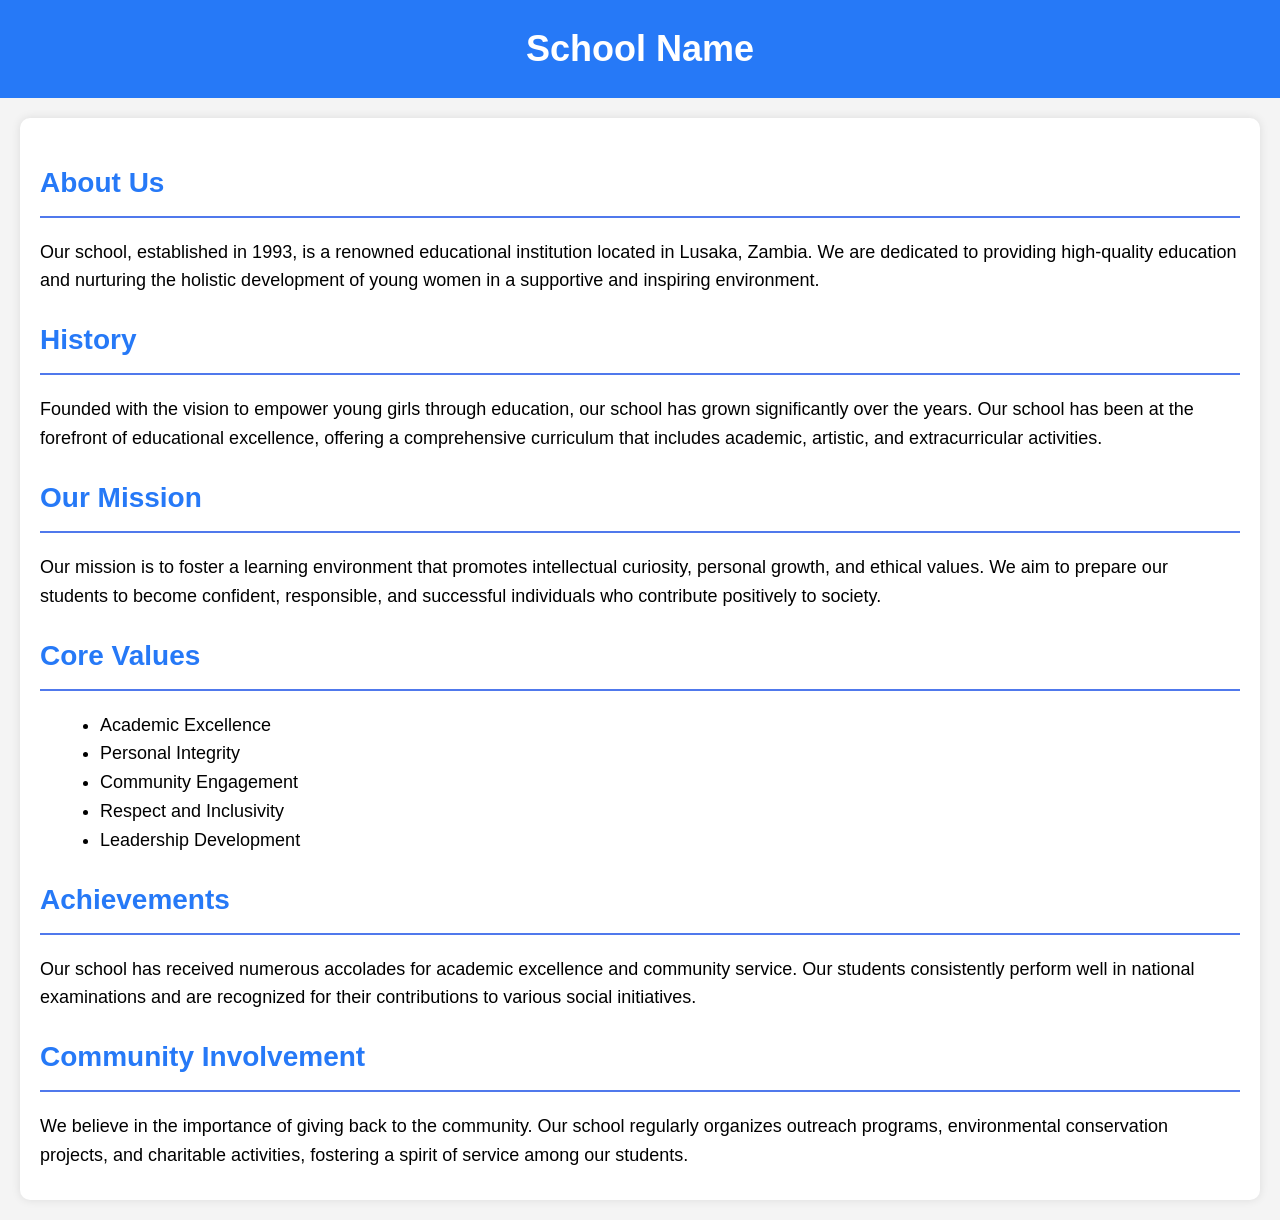
<file: about school.html>
<!DOCTYPE html>
<html lang="en">
<head>
    <meta charset="UTF-8">
    <meta name="viewport" content="width=device-width, initial-scale=1.0">
    <title>OUR SCHOOL - Learn More</title>
    <style>
        body {
            margin: 0;
            font-family: Arial, sans-serif;
            line-height: 1.6;
            background-color: #f4f4f4;
        }
        header {
            background:#2679f7;
            color: white;
            padding: 20px;
            text-align: center;
        }
        header h1 {
            margin: 0;
            font-size: 36px;
        }
        .container {
            max-width: 1200px;
            margin: 20px auto;
            padding: 20px;
            background: white;
            border-radius: 10px;
            box-shadow: 0 0 10px rgba(0, 0, 0, 0.1);
        }
        .container img {
            width: 100%;
            height: auto;
            border-radius: 10px;
        }
        .content {
            margin-top: 20px;
        }
        .content h2 {
            color:#2679f7;
            font-size: 28px;
            border-bottom: 2px solid #5079ec;
            padding-bottom: 10px;
            margin-bottom: 20px;
        }
        .content p {
            margin: 10px 0;
            font-size: 18px;
            line-height: 1.6;
        }
        .content a {
            color:#5079ec;
            text-decoration: none;
            font-weight: bold;
        }
        .content a:hover {
            text-decoration: underline;
        }
        .content ul {
            list-style-type: disc;
            margin-left: 20px;
            font-size: 18px;
        }
    </style>
</head>
<body>
    <header>
        <h1>School Name</h1>
    </header>
    <div class="container">
        <div class="content">
            <h2>About Us</h2>
            <p>Our school, established in 1993, is a renowned educational institution located in Lusaka, Zambia. We are dedicated to providing high-quality education and nurturing the holistic development of young women in a supportive and inspiring environment.</p>
            
            <h2>History</h2>
            <p>Founded with the vision to empower young girls through education, our school has grown significantly over the years. Our school has been at the forefront of educational excellence, offering a comprehensive curriculum that includes academic, artistic, and extracurricular activities.</p>
            
            <h2>Our Mission</h2>
            <p>Our mission is to foster a learning environment that promotes intellectual curiosity, personal growth, and ethical values. We aim to prepare our students to become confident, responsible, and successful individuals who contribute positively to society.</p>
            
            <h2>Core Values</h2>
            <ul>
                <li>Academic Excellence</li>
                <li>Personal Integrity</li>
                <li>Community Engagement</li>
                <li>Respect and Inclusivity</li>
                <li>Leadership Development</li>
            </ul>
            
            <h2>Achievements</h2>
            <p>Our school has received numerous accolades for academic excellence and community service. Our students consistently perform well in national examinations and are recognized for their contributions to various social initiatives.</p>
            
            <h2>Community Involvement</h2>
            <p>We believe in the importance of giving back to the community. Our school regularly organizes outreach programs, environmental conservation projects, and charitable activities, fostering a spirit of service among our students.</p>
        </div>
    </div>
</body>
</html>
</file>
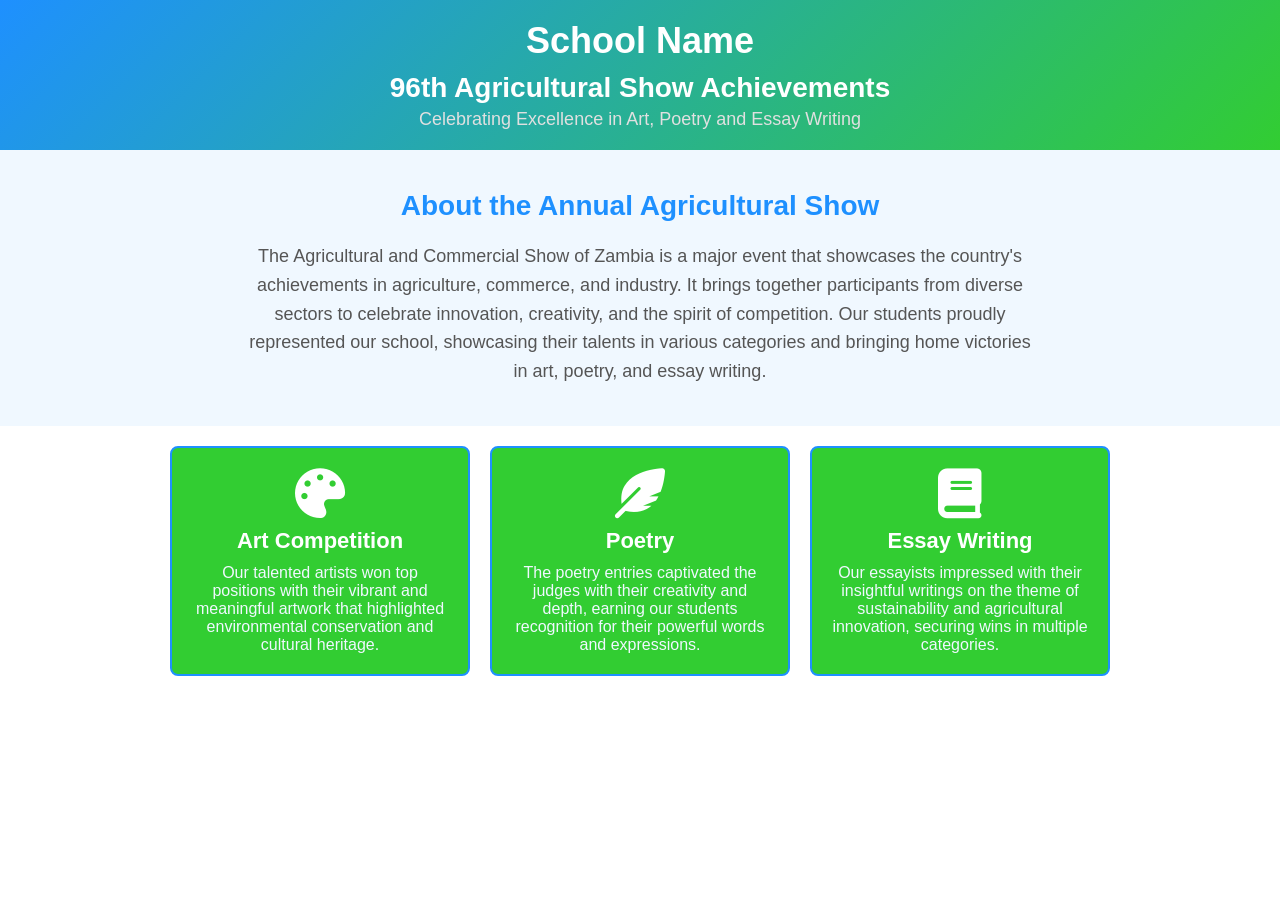
<file: agricultural show.html>
<!DOCTYPE html>
<html lang="en">
<head>
    <meta charset="UTF-8">
    <meta http-equiv="X-UA-Compatible" content="IE=edge">
    <meta name="viewport" content="width=device-width, initial-scale=1.0">
    <title>96th Agricultural Show - School Name </title>
    <!-- Font Awesome for icons -->
    <link rel="stylesheet" href="https://cdnjs.cloudflare.com/ajax/libs/font-awesome/6.0.0/css/all.min.css">
    <style>
        /* Basic Reset */
        * {
            margin: 0;
            padding: 0;
            box-sizing: border-box;
            font-family: Arial, sans-serif;
        }

        /* Global Colors */
        :root {
            --primary-color: #1e90ff; /* Blue for school representation */
            --secondary-color: #32cd32; /* Green for agricultural theme */
            --background-color: #f0f8ff; /* Light blue background */
            --text-color: #333;
            --light-text-color: #555;
        }

        /* Header Section */
        .header {
            background: linear-gradient(135deg, var(--primary-color), var(--secondary-color));
            text-align: center;
            padding: 20px;
            color: white;
        }

        .header h1 {
            font-size: 36px;
            margin-bottom: 10px;
        }

        .header h2 {
            font-size: 28px;
            margin-bottom: 5px;
        }

        .header p {
            font-size: 18px;
            color: #e0e0e0;
        }

        /* Event Intro Section */
        .event-intro {
            padding: 40px 20px;
            text-align: center;
            background-color: var(--background-color);
        }

        .event-intro h3 {
            font-size: 28px;
            margin-bottom: 20px;
            color: var(--primary-color);
        }

        .event-intro p {
            font-size: 18px;
            max-width: 800px;
            margin: 0 auto;
            line-height: 1.6;
            color: var(--light-text-color);
        }

        /* Achievements Section */
        .achievements {
            display: flex;
            flex-wrap: wrap;
            justify-content: center;
            gap: 20px;
            padding: 20px;
            background-color: white;
        }

        .achievement-box {
            background-color: var(--secondary-color);
            border: 2px solid var(--primary-color);
            border-radius: 8px;
            padding: 20px;
            text-align: center;
            width: 300px;
            color: white;
        }

        .achievement-box h4 {
            font-size: 22px;
            margin-bottom: 10px;
            color: white;
        }

        .achievement-box p {
            font-size: 16px;
            color: #f0f8ff;
        }

        /* Gallery Section */
        .gallery {
            padding: 40px 20px;
            background-color: #fff;
            text-align: center;
        }

        .gallery h3 {
            font-size: 28px;
            margin-bottom: 20px;
            color: var(--primary-color);
        }

        .gallery-grid {
            display: grid;
            grid-template-columns: repeat(auto-fit, minmax(250px, 1fr));
            gap: 15px;
            padding: 20px;
        }

        .gallery-grid img {
            width: 100%;
            height: auto;
            border-radius: 8px;
            box-shadow: 0 4px 8px rgba(0, 0, 0, 0.1);
            transition: transform 0.3s;
        }

        .gallery-grid img:hover {
            transform: scale(1.05);
        }

        /* Icon Styles */
        .fa-icon {
            color: white;
            margin-bottom: 10px;
            font-size: 50px;
        }
    </style>
</head>
<body>
    <header class="header">
        <h1>School Name</h1>
        <h2>96th Agricultural Show Achievements</h2>
        <p>Celebrating Excellence in Art, Poetry and Essay Writing</p>
    </header>

    <section class="event-intro">
        <h3>About the Annual Agricultural Show</h3>
        <p>The Agricultural and Commercial Show of Zambia is a major event that showcases the country's achievements in agriculture, commerce, and industry. It brings together participants from diverse sectors to celebrate innovation, creativity, and the spirit of competition. Our students proudly represented our school, showcasing their talents in various categories and bringing home victories in art, poetry, and essay writing.</p>
    </section>

    <section class="achievements">
        <div class="achievement-box">
            <i class="fas fa-palette fa-icon"></i>
            <h4>Art Competition</h4>
            <p>Our talented artists won top positions with their vibrant and meaningful artwork that highlighted environmental conservation and cultural heritage.</p>
        </div>
        <div class="achievement-box">
            <i class="fas fa-feather-alt fa-icon"></i>
            <h4>Poetry</h4>
            <p>The poetry entries captivated the judges with their creativity and depth, earning our students recognition for their powerful words and expressions.</p>
        </div>
        <div class="achievement-box">
            <i class="fas fa-book fa-icon"></i>
            <h4>Essay Writing</h4>
            <p>Our essayists impressed with their insightful writings on the theme of sustainability and agricultural innovation, securing wins in multiple categories.</p>
        </div>
    </section>


</body>
</html>
</file>
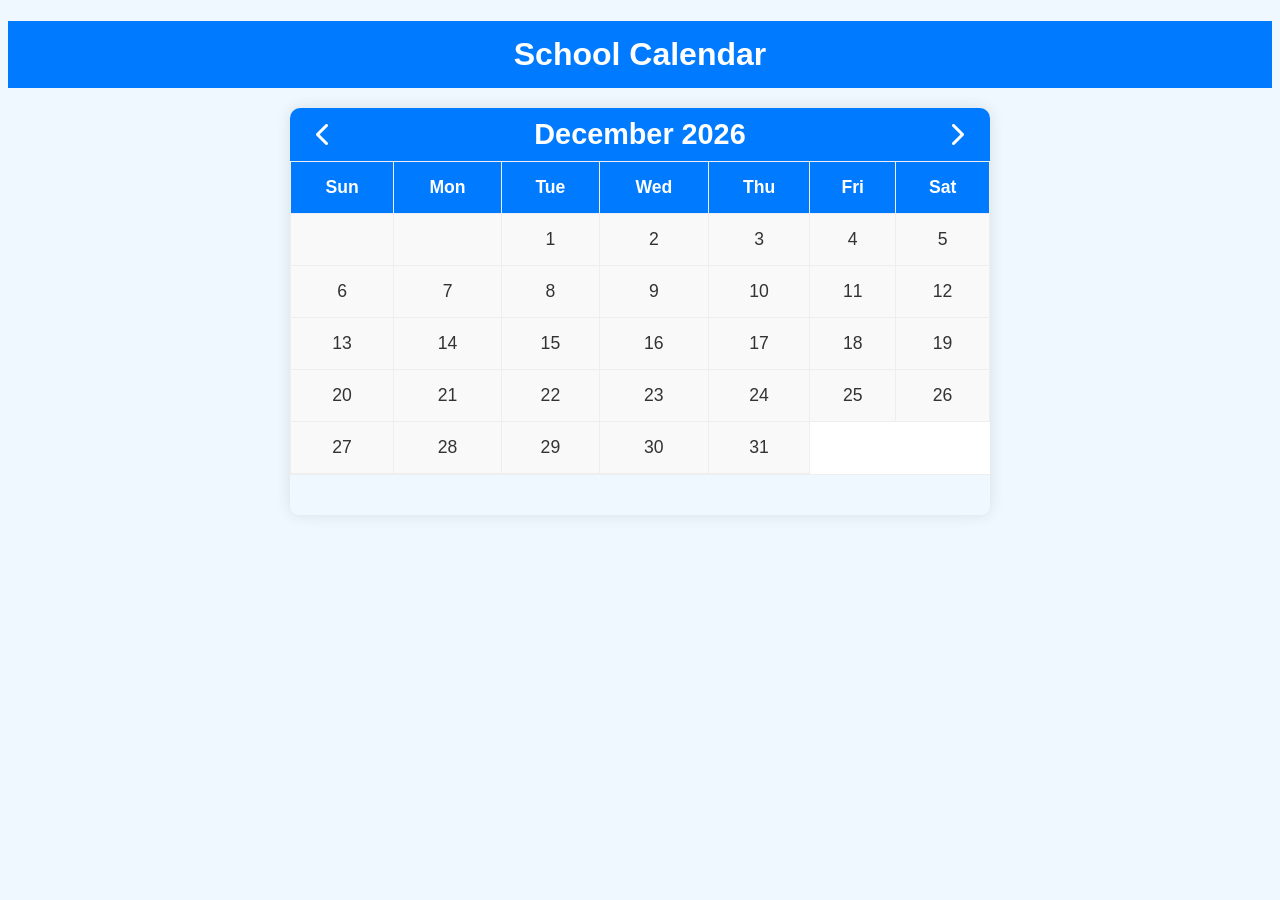
<file: calendar.html>
<!DOCTYPE html>
<html lang="en">
<head>
    <meta charset="UTF-8">
    <meta name="viewport" content="width=device-width, initial-scale=1.0">
    <title>School Calendar</title>
    <link rel="stylesheet" href="https://cdnjs.cloudflare.com/ajax/libs/font-awesome/6.0.0-beta3/css/all.min.css">
    <link rel="stylesheet" href="calendarr.css">
</head>
<body>
    <h1 class="calendar-title">School Calendar</h1> <!-- Moved outside the calendar container -->
    <div class="calendar-container">
        <div class="calendar-header">
            <button id="prevMonth"><i class="fas fa-chevron-left"></i></button>
            <h2 id="monthYear"></h2>
            <button id="nextMonth"><i class="fas fa-chevron-right"></i></button>
        </div>
        <table class="calendar-table">
            <thead>
                <tr>
                    <th>Sun</th>
                    <th>Mon</th>
                    <th>Tue</th>
                    <th>Wed</th>
                    <th>Thu</th>
                    <th>Fri</th>
                    <th>Sat</th>
                </tr>
            </thead>
            <tbody id="calendarBody">
                <!-- Calendar dates will be generated here -->
            </tbody>
        </table>
        <div id="eventDetails" class="event-details">
            <!-- Event details will be displayed here -->
        </div>
    </div>

    <script>
        const calendarBody = document.getElementById('calendarBody');
        const monthYear = document.getElementById('monthYear');
        const eventDetails = document.getElementById('eventDetails');

        const events = {
            '2024-09-05': 'First Day of Term <i class="fas fa-school"></i>',
            '2024-09-12': 'Parent-Teacher Meeting <i class="fas fa-users"></i>',
            '2024-10-01': 'Teacher’s Day Celebration <i class="fas fa-chalkboard-teacher"></i>',
            '2024-10-15': 'Science Fair <i class="fas fa-flask"></i>',
            '2024-11-05': 'Sports Day <i class="fas fa-running"></i>',
            '2024-11-25': 'Mid-term Exams Begin <i class="fas fa-pen-alt"></i>',
            '2024-12-15': 'School Concert <i class="fas fa-music"></i>',
            '2024-12-20': 'Last Day of Term <i class="fas fa-calendar-check"></i>',
        };

        let currentMonth = new Date().getMonth();
        let currentYear = new Date().getFullYear();

        // Ensure calendar only starts from 2024
        if (currentYear < 2024) {
            currentYear = 2024;
        }

        document.getElementById('prevMonth').addEventListener('click', () => {
            if (currentMonth === 0) {
                currentMonth = 11;
                currentYear--;
            } else {
                currentMonth--;
            }

            if (currentYear < 2024) {
                currentYear = 2024;
                currentMonth = 0;
            }

            renderCalendar();
        });

        document.getElementById('nextMonth').addEventListener('click', () => {
            if (currentMonth === 11) {
                currentMonth = 0;
                currentYear++;
            } else {
                currentMonth++;
            }
            renderCalendar();
        });

        function renderCalendar() {
            calendarBody.innerHTML = '';
            monthYear.textContent = new Date(currentYear, currentMonth).toLocaleString('default', { month: 'long', year: 'numeric' });

            const firstDay = new Date(currentYear, currentMonth, 1).getDay();
            const daysInMonth = new Date(currentYear, currentMonth + 1, 0).getDate();

            let date = 1;
            for (let i = 0; i < 6; i++) {
                let row = document.createElement('tr');

                for (let j = 0; j < 7; j++) {
                    let cell = document.createElement('td');
                    if (i === 0 && j < firstDay) {
                        cell.textContent = '';
                    } else if (date > daysInMonth) {
                        break;
                    } else {
                        cell.textContent = date;

                        const fullDate = `${currentYear}-${(currentMonth + 1).toString().padStart(2, '0')}-${date.toString().padStart(2, '0')}`;
                        if (events[fullDate]) {
                            cell.classList.add('highlight');
                            cell.addEventListener('click', () => {
                                eventDetails.innerHTML = `<i class="fas fa-calendar-alt"></i> ${events[fullDate]}`;
                            });
                        }

                        date++;
                    }
                    row.appendChild(cell);
                }
                calendarBody.appendChild(row);
            }
        }

        renderCalendar();
    </script>
</body>
</html>
</file>
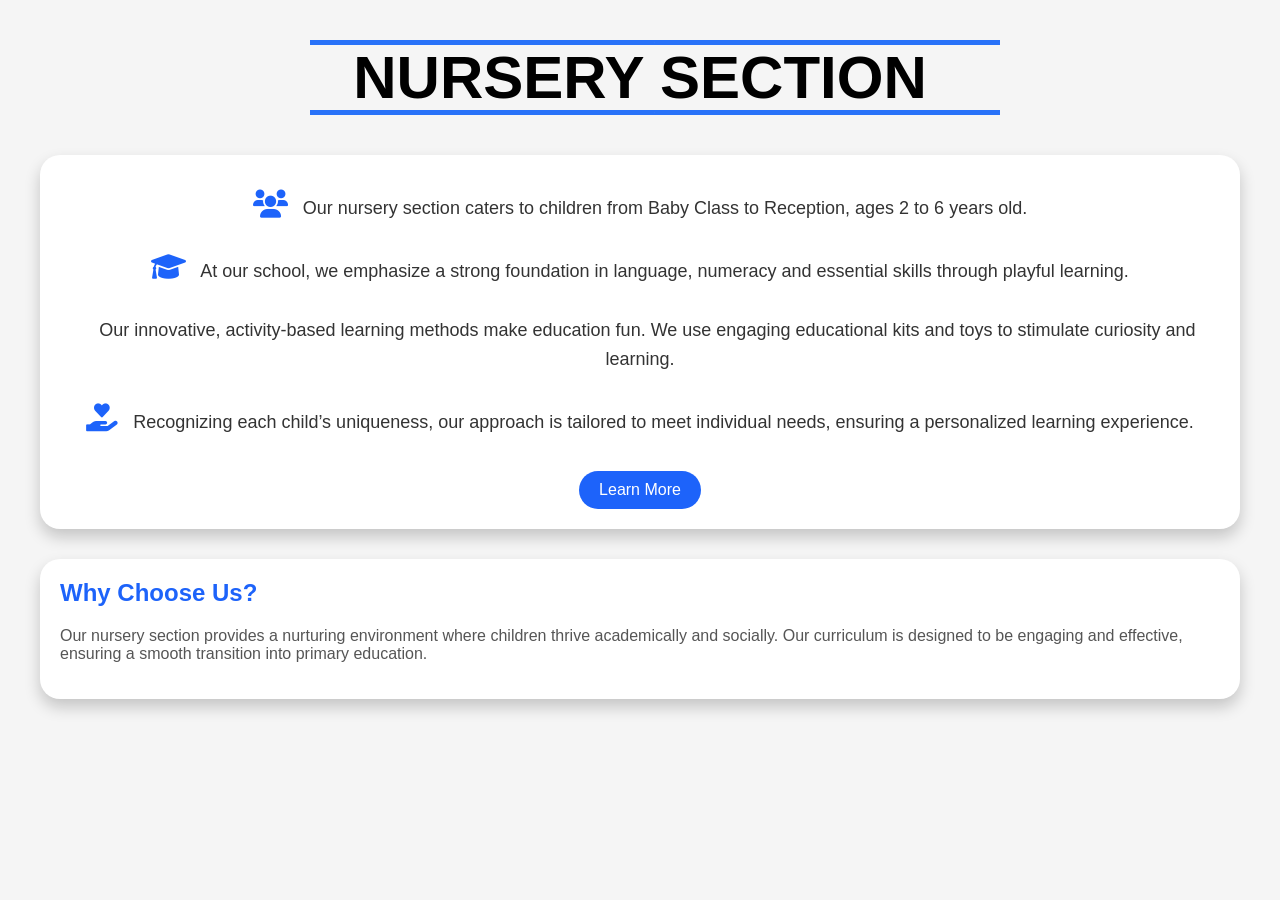
<file: nursery section.html>
<!DOCTYPE html>
<html lang="en">
<head>
    <meta charset="UTF-8">
    <meta name="viewport" content="width=device-width, initial-scale=1.0">
    <title>Nursery Section</title>
    <link rel="stylesheet" href="https://cdnjs.cloudflare.com/ajax/libs/font-awesome/6.0.0-beta3/css/all.min.css">
    <link href="https://fonts.googleapis.com/css2?family=Pacifico&display=swap" rel="stylesheet">
    <style>
        body {
            background-color: #f5f5f5;
            font-family: 'Arial', sans-serif;
            margin: 0;
            padding: 0;
        }
        h1{
                margin-top:20spx;
                font-size:60px;
                line-height:5px;
                text-align:center;
            }
            h1::before{
                content:'.';
                background:rgb(41, 114, 248);
                font-size:1px;
                color:white;
                display:block;
                margin-bottom:30px;
                width:690px;
                margin-left:270px;
            }
            h1::after{
                content:'.';
                background-color:rgb(41, 114, 248);
                font-size:1px;
                color:white;
                display:block;
                margin-top:30px;
                width:690px;
                margin-left:270px;
            }
        .container {
            max-width: 1200px;
            margin: 0 auto;
            padding: 0 20px;
        }
        .section-content {
            display: flex;
            flex-direction: column;
            align-items: center;
            text-align: center;
            background-color: #ffffff;
            box-shadow: 0px 8px 16px rgba(0, 0, 0, 0.2);
            border-radius: 20px;
            padding: 20px;
            margin-bottom: 30px;
        }
        .section-content p {
            font-size: 18px;
            line-height: 1.6;
            color: #333;
            margin: 15px 0;
        }
        .section-content i {
            font-size: 28px;
            color: rgb(29, 99, 250);
            margin-right: 10px;
        }
        .image-section {
            text-align: center;
            margin-bottom: 30px;
        }
        .image-section img {
            width: 100%;
            max-width: 900px;
            border-radius: 20px;
            box-shadow: 0px 4px 8px rgba(0, 0, 0, 0.3);
        }
        .info-box {
            background-color: #ffffff;
            box-shadow: 0px 8px 16px rgba(0, 0, 0, 0.2);
            border-radius: 20px;
            padding: 20px;
            margin: 20px 0;
            text-align: left;
        }
        .info-box h2 {
            color: rgb(29, 99, 250);
            margin-top: 0;
        }
        .info-box p {
            font-size: 16px;
            color: #555;
        }
        .button {
            display: inline-block;
            padding: 10px 20px;
            font-size: 16px;
            color: #fff;
            background-color: rgb(29, 99, 250);
            border-radius: 25px;
            text-decoration: none;
            margin-top: 20px;
            transition: background-color 0.3s;
        }
        .button:hover {
            background-color: rgb(21, 93, 248);
        }
    </style>
</head>
<body>
    <div class="container">
        <h1>NURSERY SECTION</h1>
        <div class="section-content">
            <p><i class="fas fa-users"></i> Our nursery section caters to children from Baby Class to Reception, ages 2 to 6 years old.</p>
            <p><i class="fas fa-graduation-cap"></i> At our school, we emphasize a strong foundation in language, numeracy and essential skills through playful learning.</p>
            <p><i class="fas fa-toy"></i> Our innovative, activity-based learning methods make education fun. We use engaging educational kits and toys to stimulate curiosity and learning.</p>
            <p><i class="fas fa-hand-holding-heart"></i> Recognizing each child’s uniqueness, our approach is tailored to meet individual needs, ensuring a personalized learning experience.</p>
            <a href="#enroll" class="button">Learn More</a>
        </div>
        <div class="info-box">
            <h2>Why Choose Us?</h2>
            <p>Our nursery section provides a nurturing environment where children thrive academically and socially. Our curriculum is designed to be engaging and effective, ensuring a smooth transition into primary education.</p>
        </div>
    </div>
</body>
</html>
</file>
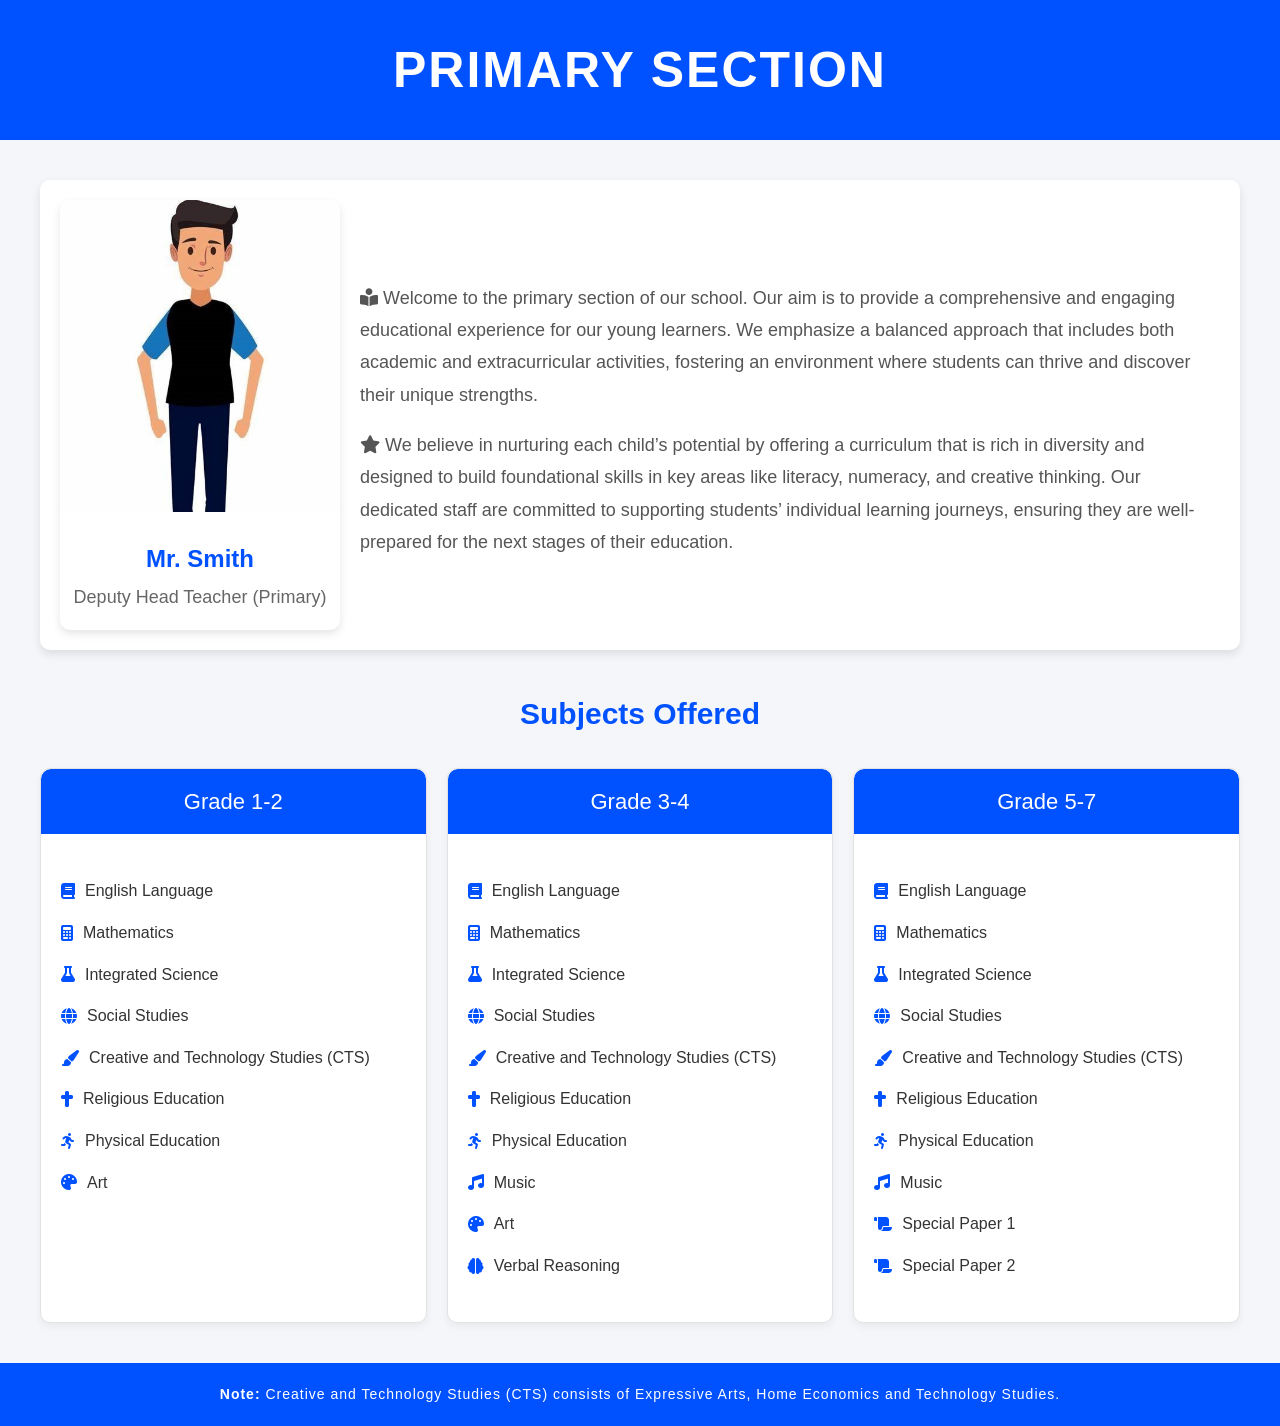
<file: primary section.html>
<!DOCTYPE html>
<html lang="en">
<head>
    <meta charset="UTF-8">
    <meta name="viewport" content="width=device-width, initial-scale=1.0">
    <title>Primary Section</title>
    <link rel="stylesheet" href="https://cdnjs.cloudflare.com/ajax/libs/font-awesome/6.5.1/css/all.min.css">
    <style>
        body {
            font-family: 'Segoe UI', Tahoma, Geneva, Verdana, sans-serif;
            color: #333;
            background-color: #f4f6f9;
            margin: 0;
            padding: 0;
            line-height: 1.6;
        }

        header {
            background-color: #0051ff;
            padding: 30px 20px;
            text-align: center;
            color: white;
            position: relative;
            overflow: hidden;
        }

        header::after {
            content: '';
            position: absolute;
            top: 0;
            left: 50%;
            transform: translateX(-50%);
            width: 200%;
            height: 150%;
            background: radial-gradient(circle, #7ba9ff, #0051ff);
            z-index: -1;
        }

        header h1 {
            font-size: 50px;
            margin: 0;
            text-transform: uppercase;
            letter-spacing: 2px;
        }

        .main-content {
            max-width: 1200px;
            margin: 40px auto;
            padding: 0 20px;
        }

        #head-teacher-section {
            display: flex;
            flex-wrap: wrap;
            align-items: center;
            justify-content: space-between;
            background: white;
            padding: 20px;
            border-radius: 10px;
            box-shadow: 0 4px 10px rgba(0, 0, 0, 0.1);
            gap: 20px;
        }

        #head-teacher-image {
            flex: 0 0 280px;
            overflow: hidden;
            border-radius: 10px;
            box-shadow: 0 4px 8px rgba(0, 0, 0, 0.1);
            transition: transform 0.3s ease;
        }

        #head-teacher-image:hover {
            transform: scale(1.05);
        }

        #head-teacher-image img {
            width: 100%;
            height: auto;
            border-radius: 10px;
        }

        #head-teacher-info {
            text-align: center;
            margin-top: 10px;
        }

        #head-teacher-info h2 {
            font-size: 24px;
            margin-bottom: 5px;
            color: #0051ff;
        }

        #head-teacher-info p {
            font-size: 18px;
            margin-top: 0;
            color: #666;
        }

        #primary-section-text {
            flex: 1;
            font-size: 18px;
            line-height: 1.8;
            color: #555;
            margin-top: 10px;
        }

        .subject-section {
            margin: 40px 0;
        }

        .subject-header {
            text-align: center;
            color: #0051ff;
            font-size: 30px;
            margin-bottom: 30px;
        }

        .subject-box-container {
            display: flex;
            flex-wrap: wrap;
            gap: 20px; /* Space between boxes */
            justify-content: center; /* Center boxes */
        }

        .subject-box {
            flex: 1 1 calc(33.33% - 40px); /* Adjusts box width and margin */
            background-color: white;
            border-radius: 10px;
            overflow: hidden;
            border: 1px solid #e2e2e2;
            box-shadow: 0 4px 8px rgba(0, 0, 0, 0.05);
            transition: transform 0.3s ease;
            text-align: center;
        }

        .subject-box:hover {
            transform: translateY(-10px);
        }

        .subject-header-box {
            background-color: #0051ff;
            padding: 15px;
            color: white;
            font-size: 22px;
            border-top-right-radius: 10px;
            border-top-left-radius: 10px;
        }

        .subject-content {
            padding: 20px;
        }

        .subject-content ul {
            list-style: none;
            padding: 0;
            text-align: left;
        }

        .subject-content ul li {
            padding: 8px 0;
            font-size: 16px;
            color: #333;
            display: flex;
            align-items: center;
        }

        .subject-content ul li i {
            color: #0051ff;
            margin-right: 10px;
        }

        footer {
            text-align: center;
            padding: 20px;
            background-color: #0051ff;
            color: white;
            margin-top: 40px;
            position: relative;
            overflow: hidden;
        }

        footer::before {
            content: '';
            position: absolute;
            top: 0;
            left: 50%;
            transform: translateX(-50%);
            width: 200%;
            height: 150%;
            background: radial-gradient(circle, #7ba9ff, #0051ff);
            z-index: -1;
        }

        footer p {
            margin: 0;
            font-size: 14px;
            letter-spacing: 1px;
        }

        @media (max-width: 768px) {
            #head-teacher-section {
                flex-direction: column;
            }

            .subject-box-container {
                flex-direction: column;
                align-items: center; /* Center boxes vertically on smaller screens */
            }

            .subject-box {
                width: calc(100% - 40px);
                margin: 20px 0;
            }
        }
    </style>
</head>
<body>
    <header>
        <h1>Primary Section</h1>
    </header>

    <div class="main-content">
        <section id="head-teacher-section">
            <div id="head-teacher-image">
                <img src="Assets\th (1).jpeg" alt="Head Teacher">
                <div id="head-teacher-info">
                    <h2>Mr. Smith</h2>
                    <p> Deputy Head Teacher (Primary)</p>
                </div>
            </div>
            <div id="primary-section-text">
                <p><i class="fas fa-book-reader"></i> Welcome to the primary section of our school. Our aim is to provide a comprehensive and engaging educational experience for our young learners. We emphasize a balanced approach that includes both academic and extracurricular activities, fostering an environment where students can thrive and discover their unique strengths.</p>
                <p><i class="fas fa-star"></i> We believe in nurturing each child’s potential by offering a curriculum that is rich in diversity and designed to build foundational skills in key areas like literacy, numeracy, and creative thinking. Our dedicated staff are committed to supporting students’ individual learning journeys, ensuring they are well-prepared for the next stages of their education.</p>
            </div>
        </section>

        <div class="subject-section">
            <h3 class="subject-header">Subjects Offered</h3>

            <div class="subject-box-container">
                <div class="subject-box" id="box1">
                    <div class="subject-header-box">Grade 1-2</div>
                    <div class="subject-content">
                        <ul>
                            <li><i class="fas fa-book"></i> English Language</li>
                            <li><i class="fas fa-calculator"></i> Mathematics</li>
                            <li><i class="fas fa-flask"></i> Integrated Science</li>
                            <li><i class="fas fa-globe"></i> Social Studies</li>
                            <li><i class="fas fa-paint-brush"></i> Creative and Technology Studies (CTS)</li>
                            <li><i class="fas fa-cross"></i> Religious Education</li>
                            <li><i class="fas fa-running"></i> Physical Education</li>
                            <li><i class="fas fa-palette"></i> Art</li>
                        </ul>
                    </div>
                </div>

                <div class="subject-box" id="box2">
                    <div class="subject-header-box">Grade 3-4</div>
                    <div class="subject-content">
                        <ul>
                            <li><i class="fas fa-book"></i> English Language</li>
                            <li><i class="fas fa-calculator"></i> Mathematics</li>
                            <li><i class="fas fa-flask"></i> Integrated Science</li>
                            <li><i class="fas fa-globe"></i> Social Studies</li>
                            <li><i class="fas fa-paint-brush"></i> Creative and Technology Studies (CTS)</li>
                            <li><i class="fas fa-cross"></i> Religious Education</li>
                            <li><i class="fas fa-running"></i> Physical Education</li>
                            <li><i class="fas fa-music"></i> Music</li>
                            <li><i class="fas fa-palette"></i> Art</li>
                            <li><i class="fas fa-brain"></i> Verbal Reasoning</li>
                        </ul>
                    </div>
                </div>

                <div class="subject-box" id="box3">
                    <div class="subject-header-box">Grade 5-7</div>
                    <div class="subject-content">
                        <ul>
                            <li><i class="fas fa-book"></i> English Language</li>
                            <li><i class="fas fa-calculator"></i> Mathematics</li>
                            <li><i class="fas fa-flask"></i> Integrated Science</li>
                            <li><i class="fas fa-globe"></i> Social Studies</li>
                            <li><i class="fas fa-paint-brush"></i> Creative and Technology Studies (CTS)</li>
                            <li><i class="fas fa-cross"></i> Religious Education</li>
                            <li><i class="fas fa-running"></i> Physical Education</li>
                            <li><i class="fas fa-music"></i> Music</li>
                            <li><i class="fas fa-scroll"></i> Special Paper 1</li>
                            <li><i class="fas fa-scroll"></i> Special Paper 2</li>
                        </ul>
                    </div>
                </div>
            </div>
        </div>
    </div>

    <footer>
        <p><strong>Note:</strong> Creative and Technology Studies (CTS) consists of Expressive Arts, Home Economics and Technology Studies.</p>
    </footer>
</body>
</html>
</file>
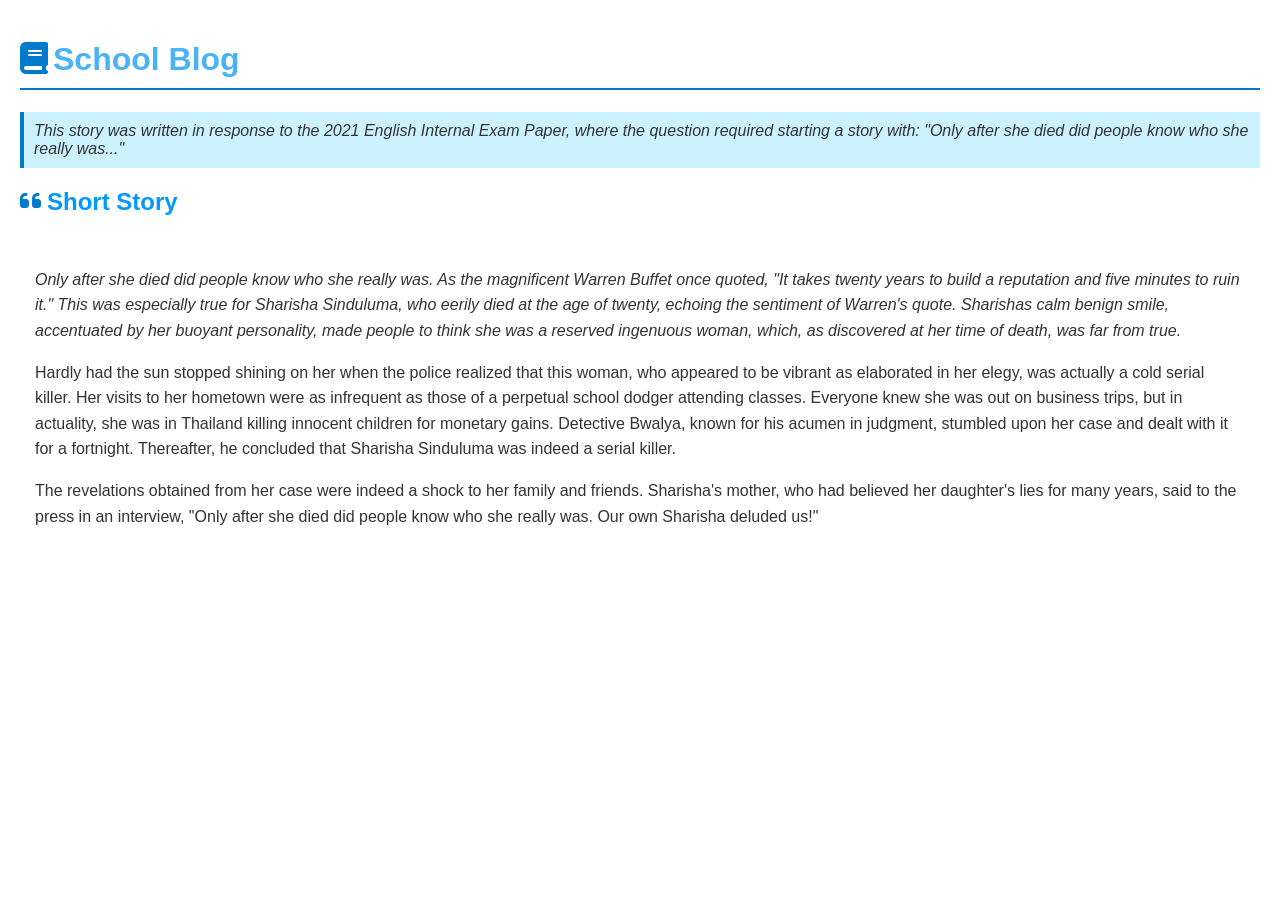
<file: school blog.html>
<!DOCTYPE html>
<html lang="en">
<head>
    <meta charset="UTF-8">
    <meta name="viewport" content="width=device-width, initial-scale=1.0">
    <title>School Blog</title>
    <link rel="stylesheet" href="https://cdnjs.cloudflare.com/ajax/libs/font-awesome/6.5.0/css/all.min.css">
    <style>
        body {
            font-family: Arial, sans-serif;
            background-color: white;
            color: #333;
            margin: 0;
            padding: 20px;
        }

        h1 {
            color: #4ab2f7; /* Brighter blue */
            border-bottom: 2px solid #007acc;
            padding-bottom: 10px;
        }

        h2 {
            color: #0099ff; /* Lighter/brighter blue */
            margin-top: 20px;
        }

        .exam-info {
            background-color: #ccf2ff; /* Very light blue */
            padding: 10px;
            border-left: 4px solid #007acc;
            margin-bottom: 20px;
            font-style: italic;
        }

        .story-content {
            padding: 15px;
            line-height: 1.6;
            margin-bottom: 20px;
        }

        .already-read {
            font-style: italic;
        }

        .icon {
            margin-right: 5px;
            color: #007acc;
        }
    </style>
</head>
<body>
    <header>
        <h1><i class="fa-solid fa-book icon"></i>School Blog</h1>
    </header>

    <main>
        <!-- Info about the exam paper -->
        <div class="exam-info">
            This story was written in response to the 2021 English Internal Exam Paper, where the question required starting a story with: 
            "Only after she died did people know who she really was..."
        </div>

        <h2><strong><i class="fa-solid fa-quote-left icon"></i>Short Story</strong></h2>

        <!-- Combined story content with italicized intro -->
        <div class="story-content">
            <p class="already-read">
                Only after she died did people know who she really was. As the magnificent Warren Buffet once quoted, 
                "It takes twenty years to build a reputation and five minutes to ruin it." This was especially true for Sharisha Sinduluma, 
                who eerily died at the age of twenty, echoing the sentiment of Warren's quote. Sharishas calm benign smile, 
                accentuated by her buoyant personality, made people to think she was a reserved ingenuous woman, 
                which, as discovered at her time of death, was far from true.
            </p>
            
            <p>
                Hardly had the sun stopped shining on her when the police realized that this woman, who appeared to be vibrant as elaborated in her elegy, 
                was actually a cold serial killer. Her visits to her hometown were as infrequent as those of a perpetual school dodger attending classes. 
                Everyone knew she was out on business trips, but in actuality, she was in Thailand killing innocent children for monetary gains. 
                Detective Bwalya, known for his acumen in judgment, stumbled upon her case and dealt with it for a fortnight. 
                Thereafter, he concluded that Sharisha Sinduluma was indeed a serial killer.
            </p>
            
            <p>
                The revelations obtained from her case were indeed a shock to her family and friends. Sharisha's mother, who had believed her daughter's lies 
                for many years, said to the press in an interview, "Only after she died did people know who she really was. Our own Sharisha deluded  us!"
            </p>
        </div>
    </main>
</body>
</html>
</file>
<file: calendarr.css>
body {
    font-family: Arial, sans-serif;
    background-color: #f0f8ff;
    color: #333;
}

.calendar-title {
    text-align: center;
    background-color: #007bff;
    color: #ffffff;
    padding: 15px 0;
    font-size: 2em;
    margin-bottom: 20px;
}

.calendar-container {
    max-width: 700px; /* Increased size */
    margin: 0 auto; /* Centered the calendar container */
    background: #ffffff;
    box-shadow: 0px 0px 15px rgba(0, 0, 0, 0.1);
    border-radius: 10px;
    overflow: hidden;
}

.calendar-header {
    display: flex;
    justify-content: space-between;
    align-items: center;
    background-color: #007bff;
    color: #ffffff;
    padding: 10px 20px;
}

.calendar-header button {
    background: none;
    border: none;
    color: #ffffff;
    font-size: 1.5em;
    cursor: pointer;
}

.calendar-header h2 {
    margin: 0;
    font-size: 1.8em; /* Increased font size */
}

.calendar-table {
    width: 100%;
    border-collapse: collapse;
}

.calendar-table th, .calendar-table td {
    text-align: center;
    padding: 15px; /* Increased padding */
    border: 1px solid #eeeeee;
    font-size: 1.1em; /* Increased font size */
}

.calendar-table th {
    background-color: #007bff;
    color: #ffffff;
}

.calendar-table td {
    background-color: #f9f9f9;
    cursor: pointer;
    position: relative;
}

.calendar-table td:hover {
    background-color: #e6f7ff;
}

.calendar-table td.highlight {
    background-color: #5eb6ff;
    color: #333;
}

.event-details {
    padding: 20px;
    background-color: #f0f8ff;
    border-top: 1px solid #eeeeee;
}

.event-details i {
    margin-right: 5px;
    color: #007bff;
}
</file>
